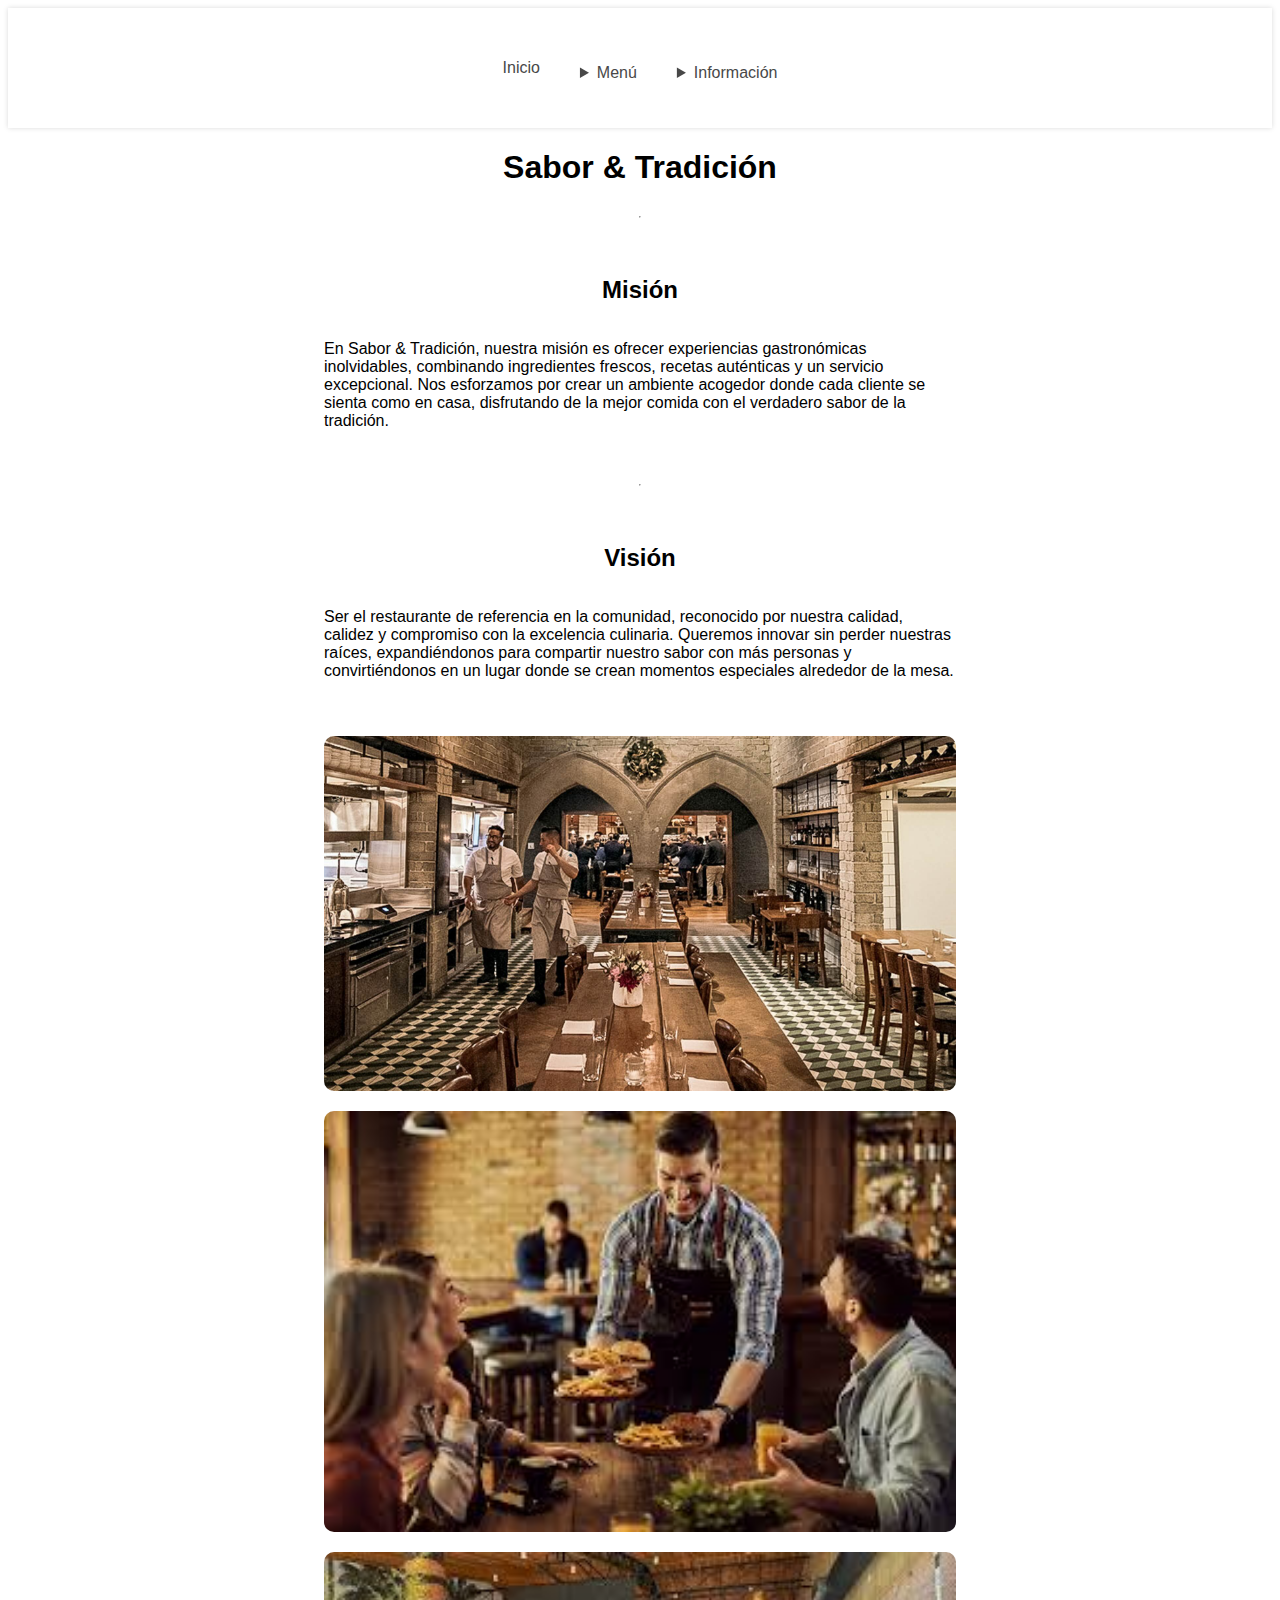
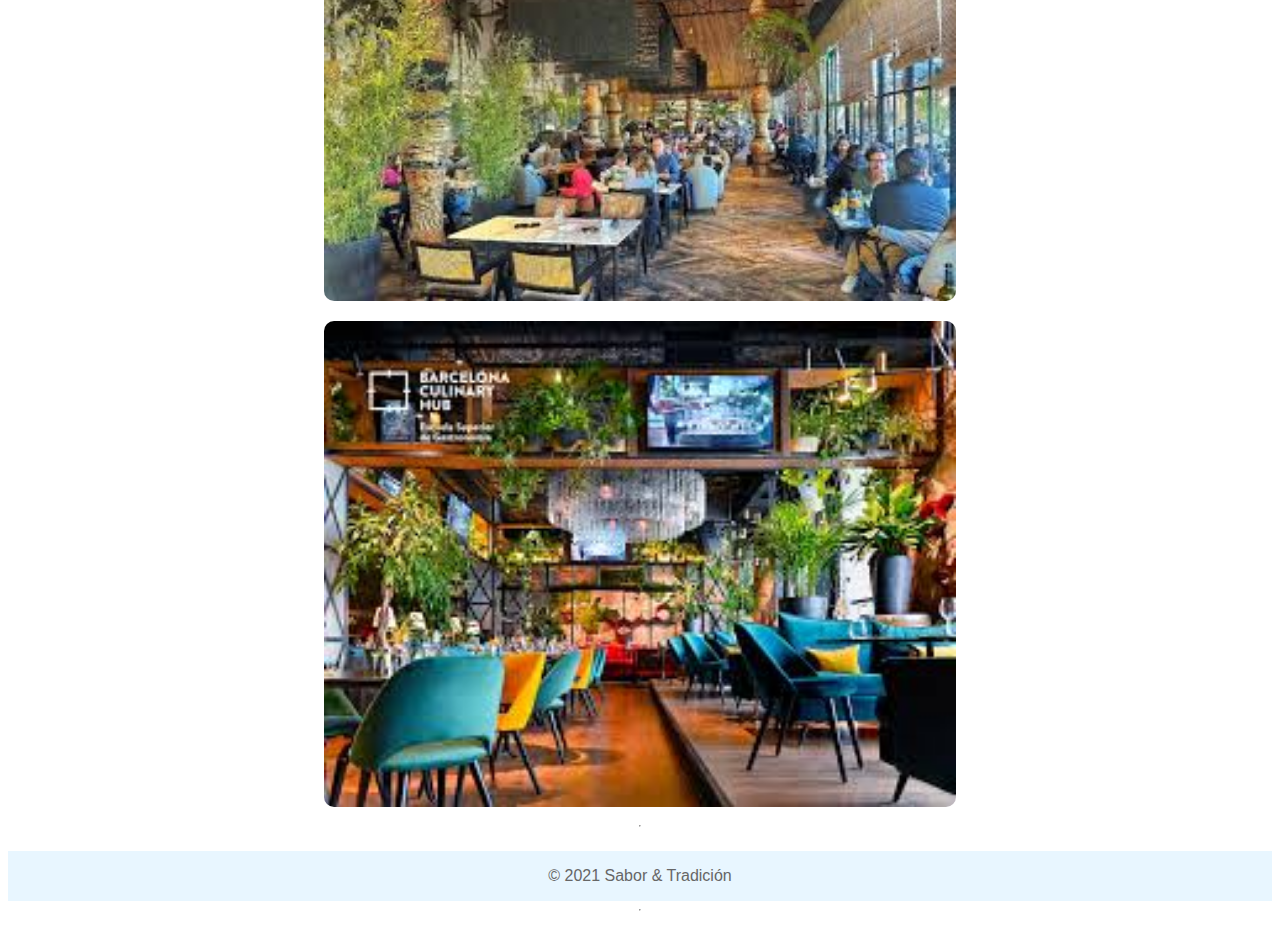
<file: index.html>
<!DOCTYPE html>
<html lang="es">
<head>
    <meta charset="UTF-8">
    <meta http-equiv="X-UA-Compatible" content="IE=edge">
    <meta name="description" content="Sitio web de restaurante Sabor & Tradición">
    <meta name="keywords" content="restaurante, comida, postres, platos fuertes, reseñas, personal, recetas">
    <meta name="author" content="Sabor & Tradición">
    <meta property="og:title" content="Sabor & Tradición">
    <meta property="og:description" content="Restaurante de comida tradicional con un toque especial">
    <meta property="og:image" content="/assets/img/icono_restaurante.png">
    <meta property="og:url" content="https://index.html">
    <meta name="viewport" content="width=device-width, initial-scale=1.0">
    <link rel="shortcut icon" href="/assets/img/icono_restaurante.png" type="image/x-icon">
    <link rel="stylesheet" href="./assets/css/style.css"> 
    <title>Sabor & Tradición</title>
</head>
    <body>
        <nav class="nav">
            <ul>
                <li><a href="index.html">Inicio</a></li>
                <li>
                    <details>
                        <summary>Menú</summary>
                        <ul class="submenu">
                            <li><a href="./menu/postres.html">Postres</a></li>
                            <li><a href="/menu/platosFuertes.html">Platos Fuertes</a></li>
                    </details>
                </li>
                <li>
                    <details>
                        <summary>Información</summary>
                        <ul class="submenu">
                            <li><a href="/resenias/resenias.html">Reseñas</a></li>
                            <li><a href="personal/personal.html">Personal</a></li>
                            <li><a href="/recetas/recetas_dulces.html">Recetas Dulces</a></li>
                            <li><a href="/recetas/recetas_saladas.html">Recetas Saldas</a></li>
                    </details>
                </li>
            </ul>
        </nav>
        <h1>Sabor & Tradición</h1>
        <hr />
        <div class="container-index">
            <h2>Misión</h2>
            <p>En Sabor & Tradición, nuestra misión 
                es ofrecer experiencias gastronómicas
                inolvidables, combinando ingredientes
                frescos, recetas auténticas y un servicio 
                excepcional. Nos esforzamos por crear un ambiente
                acogedor donde cada cliente se sienta como en casa,
                disfrutando de la mejor comida con el verdadero sabor
                de la tradición.</p>
        </div>
        <hr />
        <div class="container-index">
            <h2>Visión</h2>
            <p>Ser el restaurante de referencia en la comunidad, reconocido por nuestra calidad, calidez y compromiso con la excelencia culinaria. Queremos innovar sin perder nuestras raíces, expandiéndonos para compartir nuestro sabor con más personas y convirtiéndonos en un lugar donde se crean momentos especiales alrededor de la mesa.</p>
        </div>

        <div class="gallery">
            <img src="./assets/img/img1.jpg" alt="Gallery 1">
            <img src="./assets/img/img2.jpg" alt="Gallery 1">
            <img src="./assets/img/img3.jpg" alt="Gallery 1">
            <img src="./assets/img/img4.jpg" alt="Gallery 1">
        </div>
        <hr />
        <footer>
            <p>&copy; 2021 Sabor & Tradición</p>
        </footer>
        <hr />
    </body>     
</html>
</file>
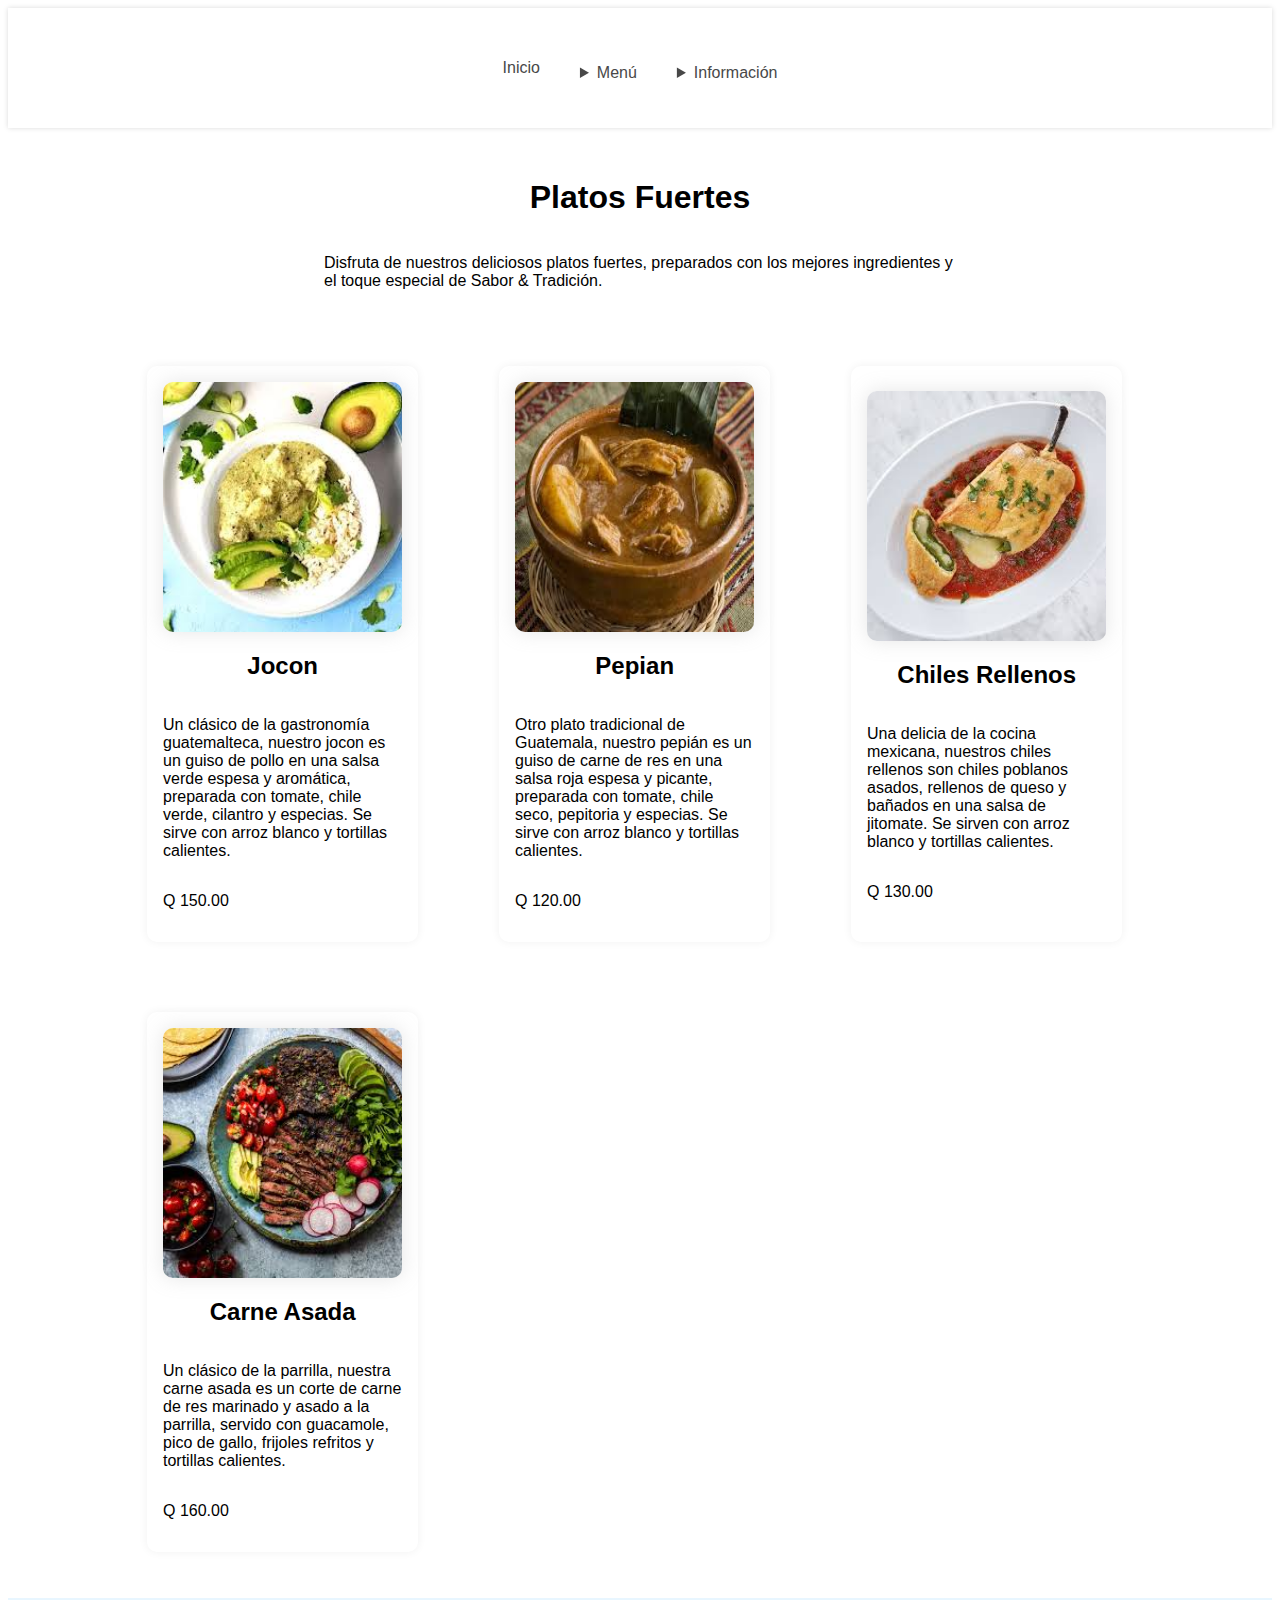
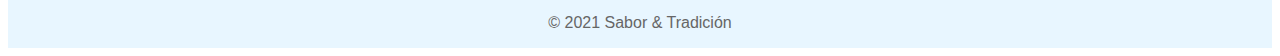
<file: menu/platosFuertes.html>
<!DOCTYPE html>
<html lang="es">
<head>
    <meta charset="UTF-8">
    <meta http-equiv="X-UA-Compatible" content="IE=edge">
    <meta name="description" content="Sitio web de restaurante Sabor & Tradición">
    <meta name="keywords" content="restaurante, comida, postres, platos fuertes, reseñas, personal, recetas">
    <meta name="author" content="Sabor & Tradición">
    <meta property="og:title" content="Sabor & Tradición">
    <meta property="og:description" content="Restaurante de comida tradicional con un toque especial">
    <meta property="og:image" content="/assets/img/icono_restaurante.png">
    <meta property="og:url" content="https://menu/platosFuertes.html">
    <meta name="viewport" content="width=device-width, initial-scale=1.0">
    <link rel="shortcut icon" href="/assets/img/icono_restaurante.png" type="image/x-icon">
    <title>PLATOS FUERTES</title>
    <link rel="stylesheet" href="../assets/css/style.css">
</head>
<body>
    <nav class="nav">
        <ul>
            <li><a href="../index.html">Inicio</a></li>
            <li>
                <details>
                    <summary>Menú</summary>
                    <ul class="submenu">
                        <li><a href="postres.html">Postres</a></li>
                        <li><a href="platosFuertes.html">Platos Fuertes</a></li>
                </details>
            </li>
            <li>
                <details>
                    <summary>Información</summary>
                    <ul class="submenu">
                        <li><a href="../resenias/resenias.html">Reseñas</a></li>
                        <li><a href="../personal/personal.html">Personal</a></li>
                        <li><a href="../recetas/recetas_dulces.html">Recetas Dulces</a></li>
                        <li><a href="../recetas/recetas_saladas.html">Recetas Saladas</a></li>
                </details>
            </li>
        </ul>
    </nav>

        <div class="container-index">
            <h1>Platos Fuertes</h1>
            <p>Disfruta de nuestros deliciosos platos fuertes, preparados con los mejores ingredientes y el toque especial de Sabor & Tradición.</p>
        </div>

        <div class="container-opcions">
            <div class="container-opcions-card">
                <img src="../assets/img/platos/plato1.jpg" alt="">
                <h2>Jocon</h2>
                <p>Un clásico de la gastronomía guatemalteca, nuestro jocon es un guiso de pollo en una salsa verde espesa y aromática, preparada con tomate, chile verde, cilantro y especias. Se sirve con arroz blanco y tortillas calientes.</p>
                <p>Q <span>150.00</span></p>
            </div>
            <div class="container-opcions-card">
                <img src="../assets/img/platos/plato2.jpg" alt="">
                <h2>Pepian</h2>
                <p>Otro plato tradicional de Guatemala, nuestro pepián es un guiso de carne de res en una salsa roja espesa y picante, preparada con tomate, chile seco, pepitoria y especias. Se sirve con arroz blanco y tortillas calientes.</p>
                <p>Q <span>120.00</span></p>
            </div>
            <div class="container-opcions-card">
                <img src="../assets/img/platos/plato3.jpg" alt="">
                <h2>Chiles Rellenos</h2>
                <p>Una delicia de la cocina mexicana, nuestros chiles rellenos son chiles poblanos asados, rellenos de queso y bañados en una salsa de jitomate. Se sirven con arroz blanco y tortillas calientes.</p>
                <p>Q <span>130.00</span></p>
            </div>
            <div class="container-opcions-card">
                <img src="../assets/img/platos/plato4.jpg" alt="">
                <h2>Carne Asada</h2>
                <p>Un clásico de la parrilla, nuestra carne asada es un corte de carne de res marinado y asado a la parrilla, servido con guacamole, pico de gallo, frijoles refritos y tortillas calientes.</p>
                <p>Q <span>160.00</span></p>
            </div>
        </div>

        <footer>
            <p>&copy; 2021 Sabor & Tradición</p>
        </footer>

</body>
</html>
</file>
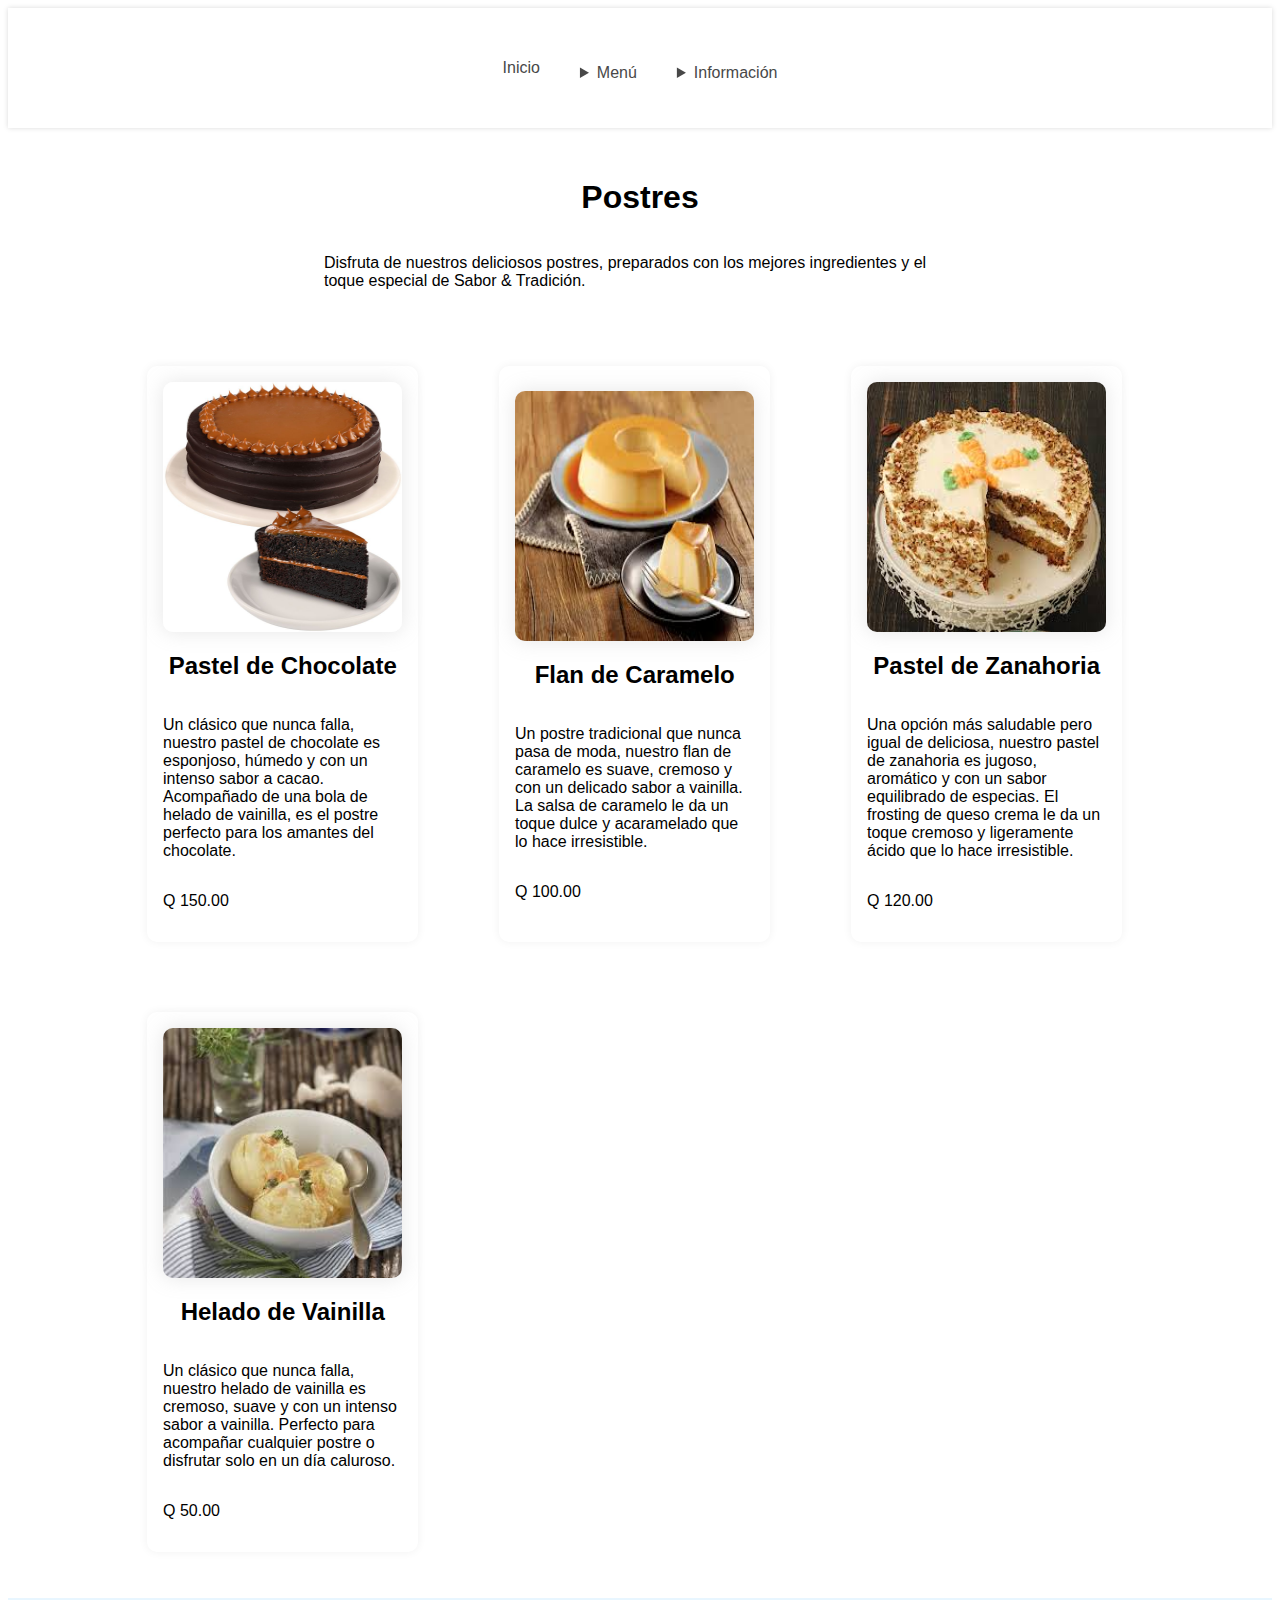
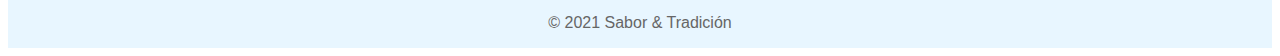
<file: menu/postres.html>
<!DOCTYPE html>
<html lang="es">
<head>
    <meta charset="UTF-8">
    <meta http-equiv="X-UA-Compatible" content="IE=edge">
    <meta name="description" content="Sitio web de restaurante Sabor & Tradición">
    <meta name="keywords" content="restaurante, comida, postres, platos fuertes, reseñas, personal, recetas">
    <meta name="author" content="Sabor & Tradición">
    <meta property="og:title" content="Sabor & Tradición">
    <meta property="og:description" content="Restaurante de comida tradicional con un toque especial">
    <meta property="og:image" content="/assets/img/icono_restaurante.png">
    <meta property="og:url" content="https://menu/postres.html">
    <meta name="viewport" content="width=device-width, initial-scale=1.0">
    <link rel="shortcut icon" href="/assets/img/icono_restaurante.png" type="image/x-icon">
    <title>POSTRES</title>
    <link rel="stylesheet" href="../assets/css/style.css">
</head>
<body>
    <nav class="nav">
        <ul>
            <li><a href="../index.html">Inicio</a></li>
            <li>
                <details>
                    <summary>Menú</summary>
                    <ul class="submenu">
                        <li><a href="postres.html">Postres</a></li>
                        <li><a href="platosFuertes.html">Platos Fuertes</a></li>
                </details>
            </li>
            <li>
                <details>
                    <summary>Información</summary>
                    <ul class="submenu">
                        <li><a href="../resenias/resenias.html">Reseñas</a></li>
                        <li><a href="../personal/personal.html">Personal</a></li>
                        <li><a href="../recetas/recetas_dulces.html">Recetas Dulces</a></li>
                        <li><a href="../recetas/recetas_saladas.html">Recetas Saladas</a></li>
                </details>
            </li>
        </ul>
    </nav>

        <div class="container-index">
            <h1>Postres</h1>
            <p>Disfruta de nuestros deliciosos postres, preparados con los mejores ingredientes y el toque especial de Sabor & Tradición.</p>
        </div>

        <div class="container-opcions">
            <div class="container-opcions-card">
                <img src="../assets/img/postres/postre1.jpg" alt="">
                <h2>Pastel de Chocolate</h2>
                <p>Un clásico que nunca falla, nuestro pastel de chocolate es esponjoso, húmedo y con un intenso sabor a cacao. Acompañado de una bola de helado de vainilla, es el postre perfecto para los amantes del chocolate.</p>
                <p>Q <span>150.00</span></p>
            </div>
            <div class="container-opcions-card">
                <img src="../assets/img/postres/postre2.jpg" alt="">
                <h2>Flan de Caramelo</h2>
                <p>Un postre tradicional que nunca pasa de moda, nuestro flan de caramelo es suave, cremoso y con un delicado sabor a vainilla. La salsa de caramelo le da un toque dulce y acaramelado que lo hace irresistible.</p>
                <p>Q <span>100.00</span></p>
            </div>
            <div class="container-opcions-card">
                <img src="../assets/img/postres/postre3.jpg" alt="">
                <h2>Pastel de Zanahoria</h2>
                <p>Una opción más saludable pero igual de deliciosa, nuestro pastel de zanahoria es jugoso, aromático y con un sabor equilibrado de especias. El frosting de queso crema le da un toque cremoso y ligeramente ácido que lo hace irresistible.</p>
                <p>Q <span>120.00</span></p>
            </div>
            <div class="container-opcions-card">
                <img src="../assets/img/postres/postre4.jpg" alt="">
                <h2>Helado de Vainilla</h2>
                <p>Un clásico que nunca falla, nuestro helado de vainilla es cremoso, suave y con un intenso sabor a vainilla. Perfecto para acompañar cualquier postre o disfrutar solo en un día caluroso.</p>
                <p>Q <span>50.00</span></p>
            </div>
            
        </div>

        <footer>
            <p>&copy; 2021 Sabor & Tradición</p>
        </footer>

</body>
</html>
</file>
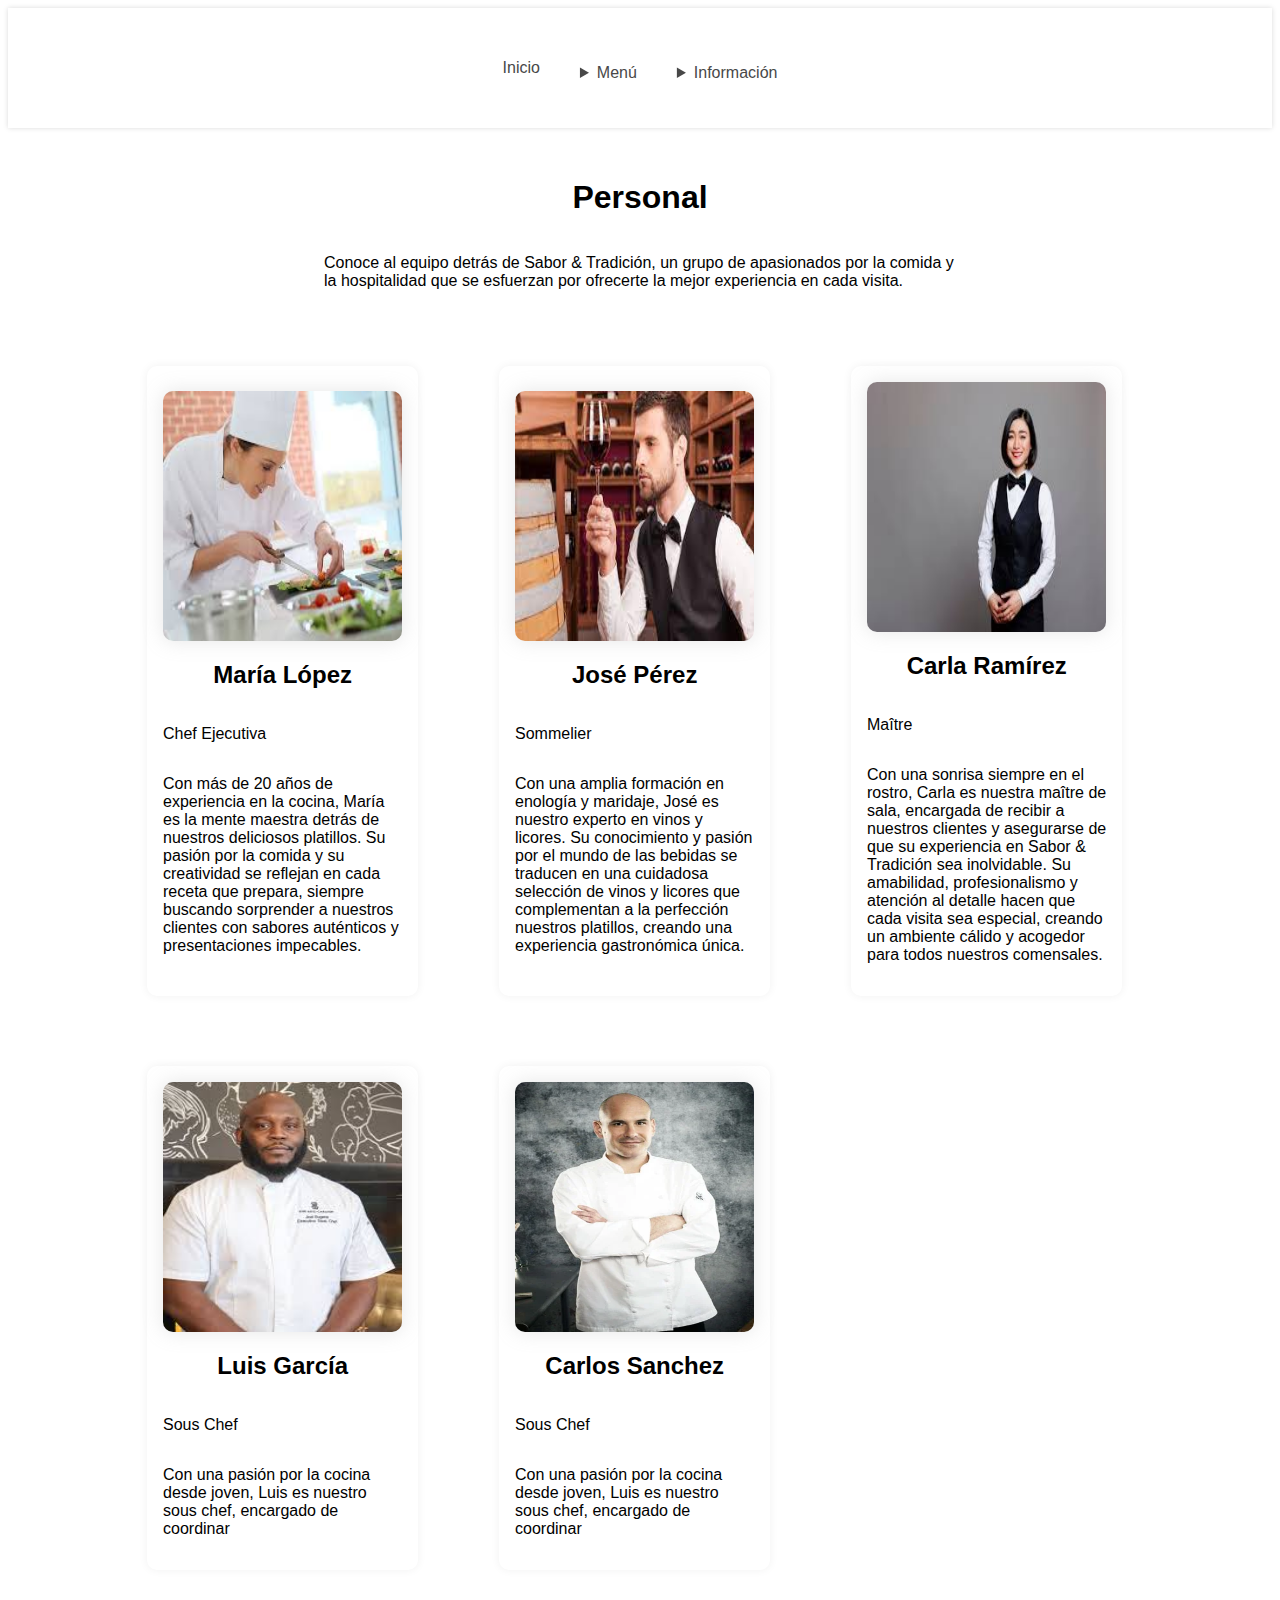
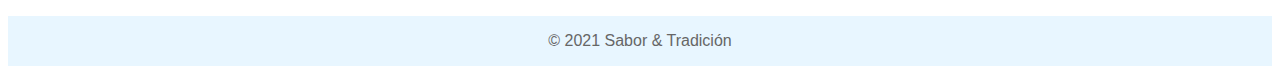
<file: personal/personal.html>
<!DOCTYPE html>
<html lang="es">
<head>
    <meta charset="UTF-8">
    <meta http-equiv="X-UA-Compatible" content="IE=edge">
    <meta name="description" content="Sitio web de restaurante Sabor & Tradición">
    <meta name="keywords" content="restaurante, comida, postres, platos fuertes, reseñas, personal, recetas">
    <meta name="author" content="Sabor & Tradición">
    <meta property="og:title" content="Sabor & Tradición">
    <meta property="og:description" content="Restaurante de comida tradicional con un toque especial">
    <meta property="og:image" content="/assets/img/icono_restaurante.png">
    <meta property="og:url" content="https://personal/personal.html">
    <meta name="viewport" content="width=device-width, initial-scale=1.0">
    <link rel="shortcut icon" href="/assets/img/icono_restaurante.png" type="image/x-icon">
    <title>Personal</title>
    <link rel="stylesheet" href="../assets/css/style.css">
</head>
<body>
    <nav class="nav">
        <ul>
            <li><a href="../index.html">Inicio</a></li>
            <li>
                <details>
                    <summary>Menú</summary>
                    <ul class="submenu">
                        <li><a href="../menu/postres.html">Postres</a></li>
                        <li><a href="../menu/platosFuertes.html">Platos Fuertes</a></li>
                </details>
            </li>
            <li>
                <details>
                    <summary>Información</summary>
                    <ul class="submenu">
                        <li><a href="../resenias/resenias.html">Reseñas</a></li>
                        <li><a href="../personal/personal.html">Personal</a></li>
                        <li><a href="../recetas/recetas_dulces.html">Recetas Dulces</a></li>
                        <li><a href="../recetas/recetas_saladas.html">Recetas Saladas</a></li>
                </details>
            </li>
        </ul>
    </nav>

        <div class="container-index">
            <h1>Personal</h1>
            <p>Conoce al equipo detrás de Sabor & Tradición, un grupo de apasionados por la comida y la hospitalidad que se esfuerzan por ofrecerte la mejor experiencia en cada visita.</p>
        </div>

        <div class="container-opcions">
            <div class="container-opcions-card">
                <img src="../assets/img/personal/personal1.jpg" alt="">
                <h2>María López</h2>
                <p>Chef Ejecutiva</p>
                <p>Con más de 20 años de experiencia en la cocina, María es la mente maestra detrás de nuestros deliciosos platillos. Su pasión por la comida y su creatividad se reflejan en cada receta que prepara, siempre buscando sorprender a nuestros clientes con sabores auténticos y presentaciones impecables.</p>
            </div>
            <div class="container-opcions-card">
                <img src="../assets/img/personal/personal2.jpg" alt="">
                <h2>José Pérez</h2>
                <p>Sommelier</p>
                <p>Con una amplia formación en enología y maridaje, José es nuestro experto en vinos y licores. Su conocimiento y pasión por el mundo de las bebidas se traducen en una cuidadosa selección de vinos y licores que complementan a la perfección nuestros platillos, creando una experiencia gastronómica única.</p>
            </div>
            <div class="container-opcions-card">
                <img src="../assets/img/personal/personal3.jpg" alt="">
                <h2>Carla Ramírez</h2>
                <p>Maître</p>
                <p>Con una sonrisa siempre en el rostro, Carla es nuestra maître de sala, encargada de recibir a nuestros clientes y asegurarse de que su experiencia en Sabor & Tradición sea inolvidable. Su amabilidad, profesionalismo y atención al detalle hacen que cada visita sea especial, creando un ambiente cálido y acogedor para todos nuestros comensales.</p>
            </div>
            <div class="container-opcions-card">
                <img src="../assets/img/personal/personal4.jpg" alt="">
                <h2>Luis García</h2>
                <p>Sous Chef</p>
                <p>Con una pasión por la cocina desde joven, Luis es nuestro sous chef, encargado de coordinar
            </div>
            <div class="container-opcions-card">
                <img src="../assets/img/personal/personal5.jpg" alt="">
                <h2>Carlos Sanchez</h2>
                <p>Sous Chef</p>
                <p>Con una pasión por la cocina desde joven, Luis es nuestro sous chef, encargado de coordinar
            </div>
        </div>
        <footer>
            <p>&copy; 2021 Sabor & Tradición</p>
        </footer>

</body>
</html>
</file>
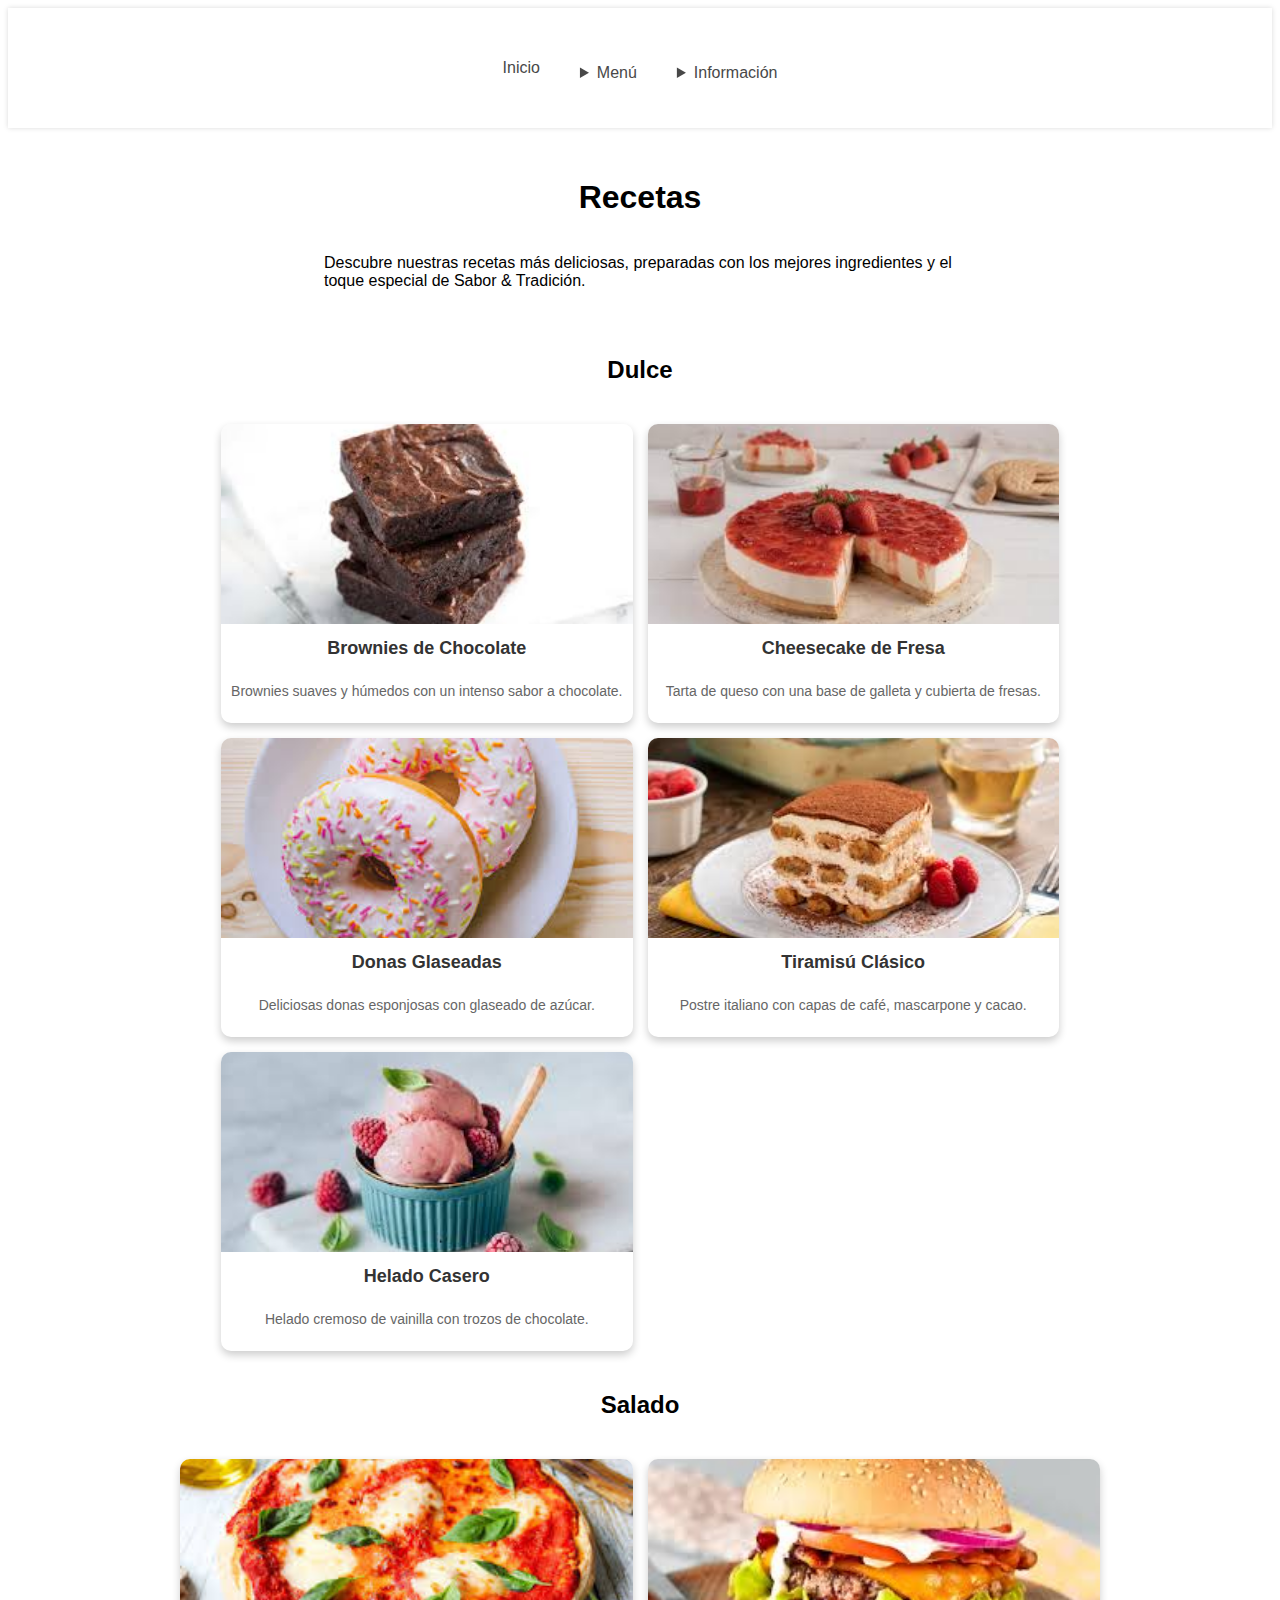
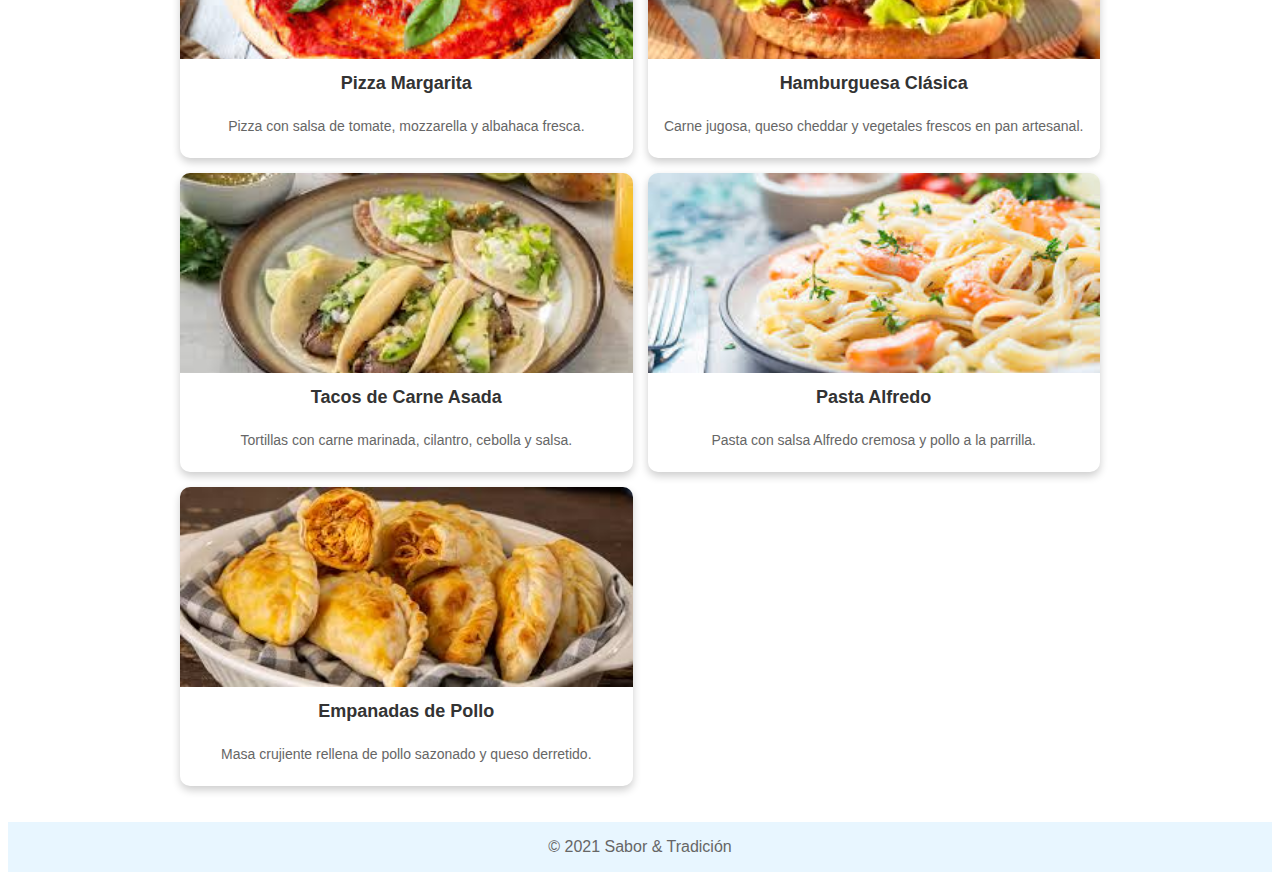
<file: recetas/recetas.html>
<!DOCTYPE html>
<html lang="es">
<head>
    <meta charset="UTF-8">
    <meta http-equiv="X-UA-Compatible" content="IE=edge">
    <meta name="description" content="Sitio web de restaurante Sabor & Tradición">
    <meta name="keywords" content="restaurante, comida, postres, platos fuertes, reseñas, personal, recetas">
    <meta name="author" content="Sabor & Tradición">
    <meta property="og:title" content="Sabor & Tradición">
    <meta property="og:description" content="Restaurante de comida tradicional con un toque especial">
    <meta property="og:image" content="/assets/img/icono_restaurante.png">
    <meta property="og:url" content="https://recetas/recetas.html">
    <meta name="viewport" content="width=device-width, initial-scale=1.0">
    <link rel="shortcut icon" href="/assets/img/icono_restaurante.png" type="image/x-icon">
    <title>Personal</title>
    <link rel="stylesheet" href="../assets/css/style.css">
</head>
<body>
    <nav class="nav">
        <ul>
            <li><a href="../index.html">Inicio</a></li>
            <li>
                <details>
                    <summary>Menú</summary>
                    <ul class="submenu">
                        <li><a href="../menu/postres.html">Postres</a></li>
                        <li><a href="../menu/platosFuertes.html">Platos Fuertes</a></li>
                </details>
            </li>
            <li>
                <details>
                    <summary>Información</summary>
                    <ul class="submenu">
                        <li><a href="../resenias/resenias.html">Reseñas</a></li>
                        <li><a href="../personal/personal.html">Personal</a></li>
                        <li><a href="../recetas/recetas.html">Recetas</a></li>
                </details>
            </li>
        </ul>
    </nav>
    <div class="container-index">
        <h1>Recetas</h1>
        <p>Descubre nuestras recetas más deliciosas, preparadas con los mejores ingredientes y el toque especial de Sabor & Tradición.</p>
    </div>

    <h2>Dulce</h2>
    <div class="recipes-container">
        <div class="recipe-card">
            <img src="../assets/img/recetas/receta1.jpg" alt="Brownies">
            <h3>Brownies de Chocolate</h3>
            <p>Brownies suaves y húmedos con un intenso sabor a chocolate.</p>
        </div>
        <div class="recipe-card">
            <img src="../assets/img/recetas/receta2.jpg" alt="Cheesecake">
            <h3>Cheesecake de Fresa</h3>
            <p>Tarta de queso con una base de galleta y cubierta de fresas.</p>
        </div>
        <div class="recipe-card">
            <img src="../assets/img/recetas/receta3.jpg" alt="Donas">
            <h3>Donas Glaseadas</h3>
            <p>Deliciosas donas esponjosas con glaseado de azúcar.</p>
        </div>
        <div class="recipe-card">
            <img src="../assets/img/recetas/receta4.jpg" alt="Tiramisú">
            <h3>Tiramisú Clásico</h3>
            <p>Postre italiano con capas de café, mascarpone y cacao.</p>
        </div>
        <div class="recipe-card">
            <img src="../assets/img/recetas/receta5.jpg" alt="Helado">
            <h3>Helado Casero</h3>
            <p>Helado cremoso de vainilla con trozos de chocolate.</p>
        </div>
    </div>
    <h2>Salado</h2>
    <div class="recipes-container">
        <div class="recipe-card">
            <img src="../assets/img/recetas/receta6.jpg" alt="Pizza">
            <h3>Pizza Margarita</h3>
            <p>Pizza con salsa de tomate, mozzarella y albahaca fresca.</p>
        </div>
        
        <div class="recipe-card">
            <img src="../assets/img/recetas/receta7.jpg" alt="Hamburguesa">
            <h3>Hamburguesa Clásica</h3>
            <p>Carne jugosa, queso cheddar y vegetales frescos en pan artesanal.</p>
        </div>
        
        <div class="recipe-card">
            <img src="../assets/img/recetas/receta8.jpg" alt="Tacos">
            <h3>Tacos de Carne Asada</h3>
            <p>Tortillas con carne marinada, cilantro, cebolla y salsa.</p>
        </div>
        
        <div class="recipe-card">
            <img src="../assets/img/recetas/receta9.jpg" alt="Pasta Alfredo">
            <h3>Pasta Alfredo</h3>
            <p>Pasta con salsa Alfredo cremosa y pollo a la parrilla.</p>
        </div>
        
        <div class="recipe-card">
            <img src="../assets/img/recetas/receta10.jpg" alt="Empanadas">
            <h3>Empanadas de Pollo</h3>
            <p>Masa crujiente rellena de pollo sazonado y queso derretido.</p>
        </div>
    </div>


        <footer>
            <p>&copy; 2021 Sabor & Tradición</p>
        </footer>

</body>
</html>
</file>
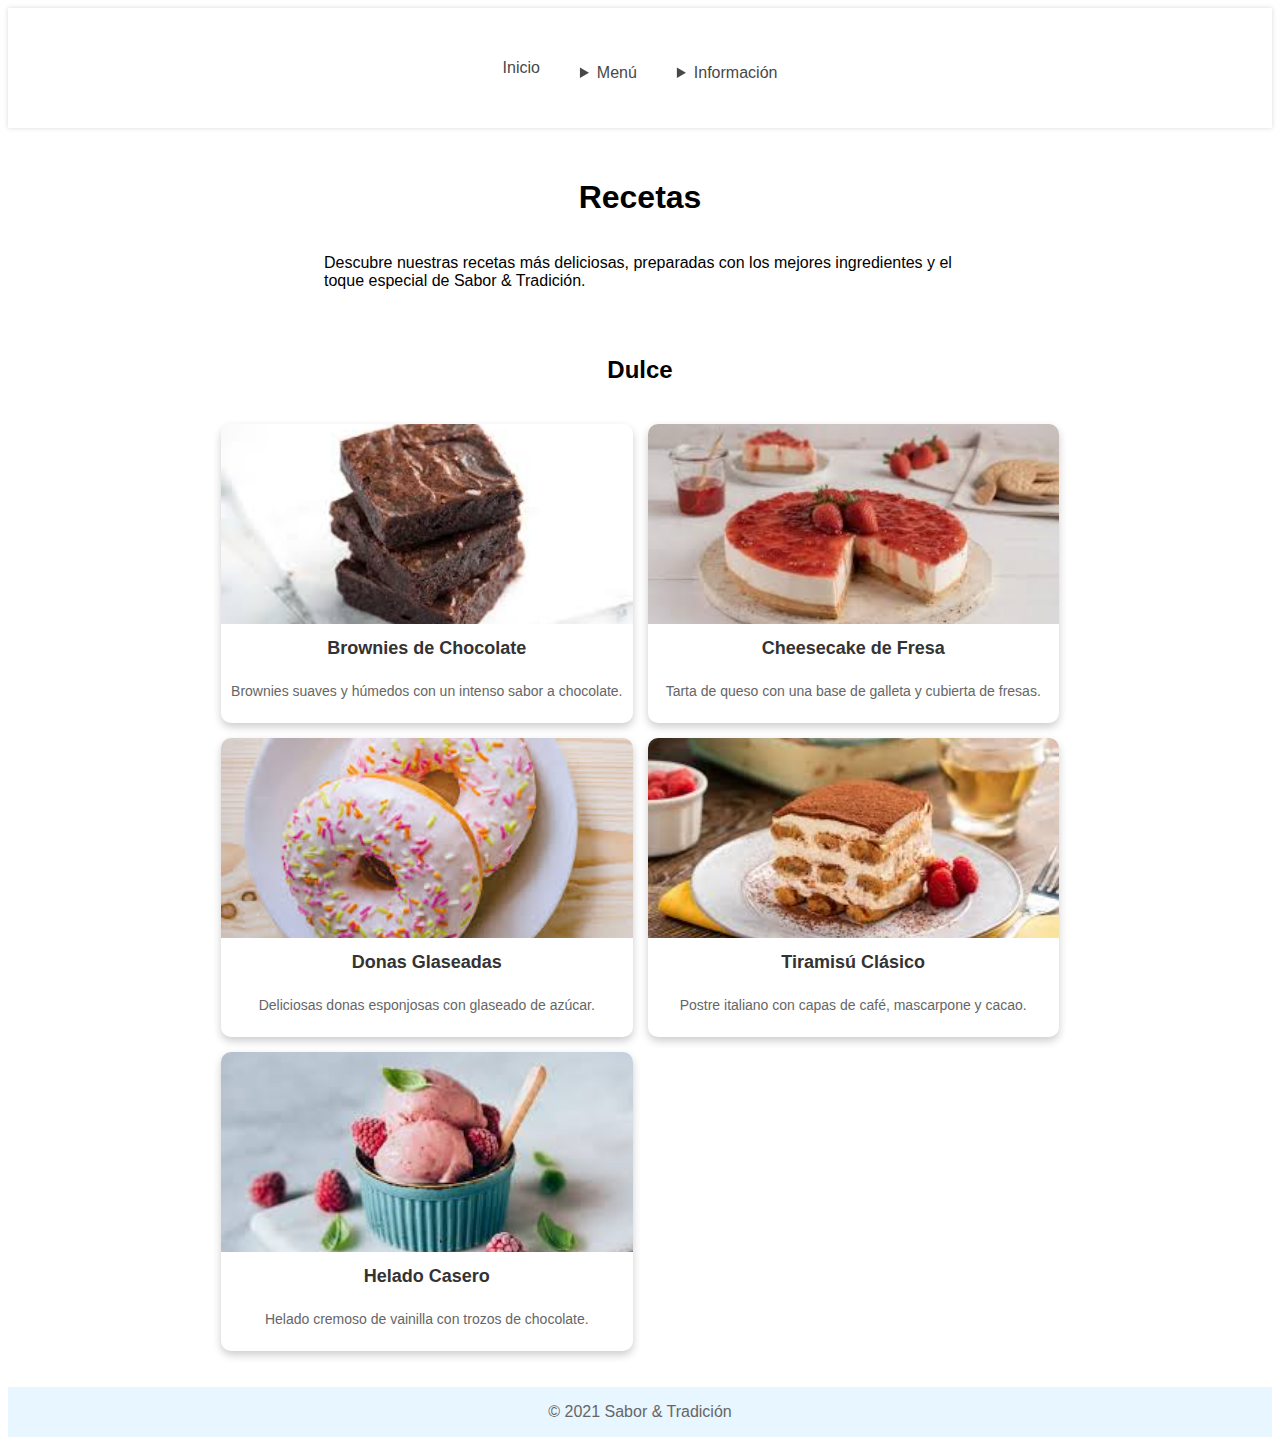
<file: recetas/recetas_dulces.html>
<!DOCTYPE html>
<html lang="es">
<head>
    <meta charset="UTF-8">
    <meta http-equiv="X-UA-Compatible" content="IE=edge">
    <meta name="description" content="Sitio web de restaurante Sabor & Tradición">
    <meta name="keywords" content="restaurante, comida, postres, platos fuertes, reseñas, personal, recetas">
    <meta name="author" content="Sabor & Tradición">
    <meta property="og:title" content="Sabor & Tradición">
    <meta property="og:description" content="Restaurante de comida tradicional con un toque especial">
    <meta property="og:image" content="/assets/img/icono_restaurante.png">
    <meta property="og:url" content="https://recetas/recetas.html">
    <meta name="viewport" content="width=device-width, initial-scale=1.0">
    <link rel="shortcut icon" href="/assets/img/icono_restaurante.png" type="image/x-icon">
    <title>Personal</title>
    <link rel="stylesheet" href="../assets/css/style.css">
</head>
<body>
    <nav class="nav">
        <ul>
            <li><a href="../index.html">Inicio</a></li>
            <li>
                <details>
                    <summary>Menú</summary>
                    <ul class="submenu">
                        <li><a href="../menu/postres.html">Postres</a></li>
                        <li><a href="../menu/platosFuertes.html">Platos Fuertes</a></li>
                </details>
            </li>
            <li>
                <details>
                    <summary>Información</summary>
                    <ul class="submenu">
                        <li><a href="../resenias/resenias.html">Reseñas</a></li>
                        <li><a href="../personal/personal.html">Personal</a></li>
                        <li><a href="../recetas/recetas_dulces.html">Recetas Dulces</a></li>
                        <li><a href="../recetas/recetas_saladas.html">Recetas Saladas</a></li>
                </details>
            </li>
        </ul>
    </nav>
    <div class="container-index">
        <h1>Recetas</h1>
        <p>Descubre nuestras recetas más deliciosas, preparadas con los mejores ingredientes y el toque especial de Sabor & Tradición.</p>
    </div>

    <h2>Dulce</h2>
    <div class="recipes-container">
        <div class="recipe-card">
            <img src="../assets/img/recetas/receta1.jpg" alt="Brownies">
            <h3>Brownies de Chocolate</h3>
            <p>Brownies suaves y húmedos con un intenso sabor a chocolate.</p>
        </div>
        <div class="recipe-card">
            <img src="../assets/img/recetas/receta2.jpg" alt="Cheesecake">
            <h3>Cheesecake de Fresa</h3>
            <p>Tarta de queso con una base de galleta y cubierta de fresas.</p>
        </div>
        <div class="recipe-card">
            <img src="../assets/img/recetas/receta3.jpg" alt="Donas">
            <h3>Donas Glaseadas</h3>
            <p>Deliciosas donas esponjosas con glaseado de azúcar.</p>
        </div>
        <div class="recipe-card">
            <img src="../assets/img/recetas/receta4.jpg" alt="Tiramisú">
            <h3>Tiramisú Clásico</h3>
            <p>Postre italiano con capas de café, mascarpone y cacao.</p>
        </div>
        <div class="recipe-card">
            <img src="../assets/img/recetas/receta5.jpg" alt="Helado">
            <h3>Helado Casero</h3>
            <p>Helado cremoso de vainilla con trozos de chocolate.</p>
        </div>
    </div>
        <footer>
            <p>&copy; 2021 Sabor & Tradición</p>
        </footer>

</body>
</html>
</file>
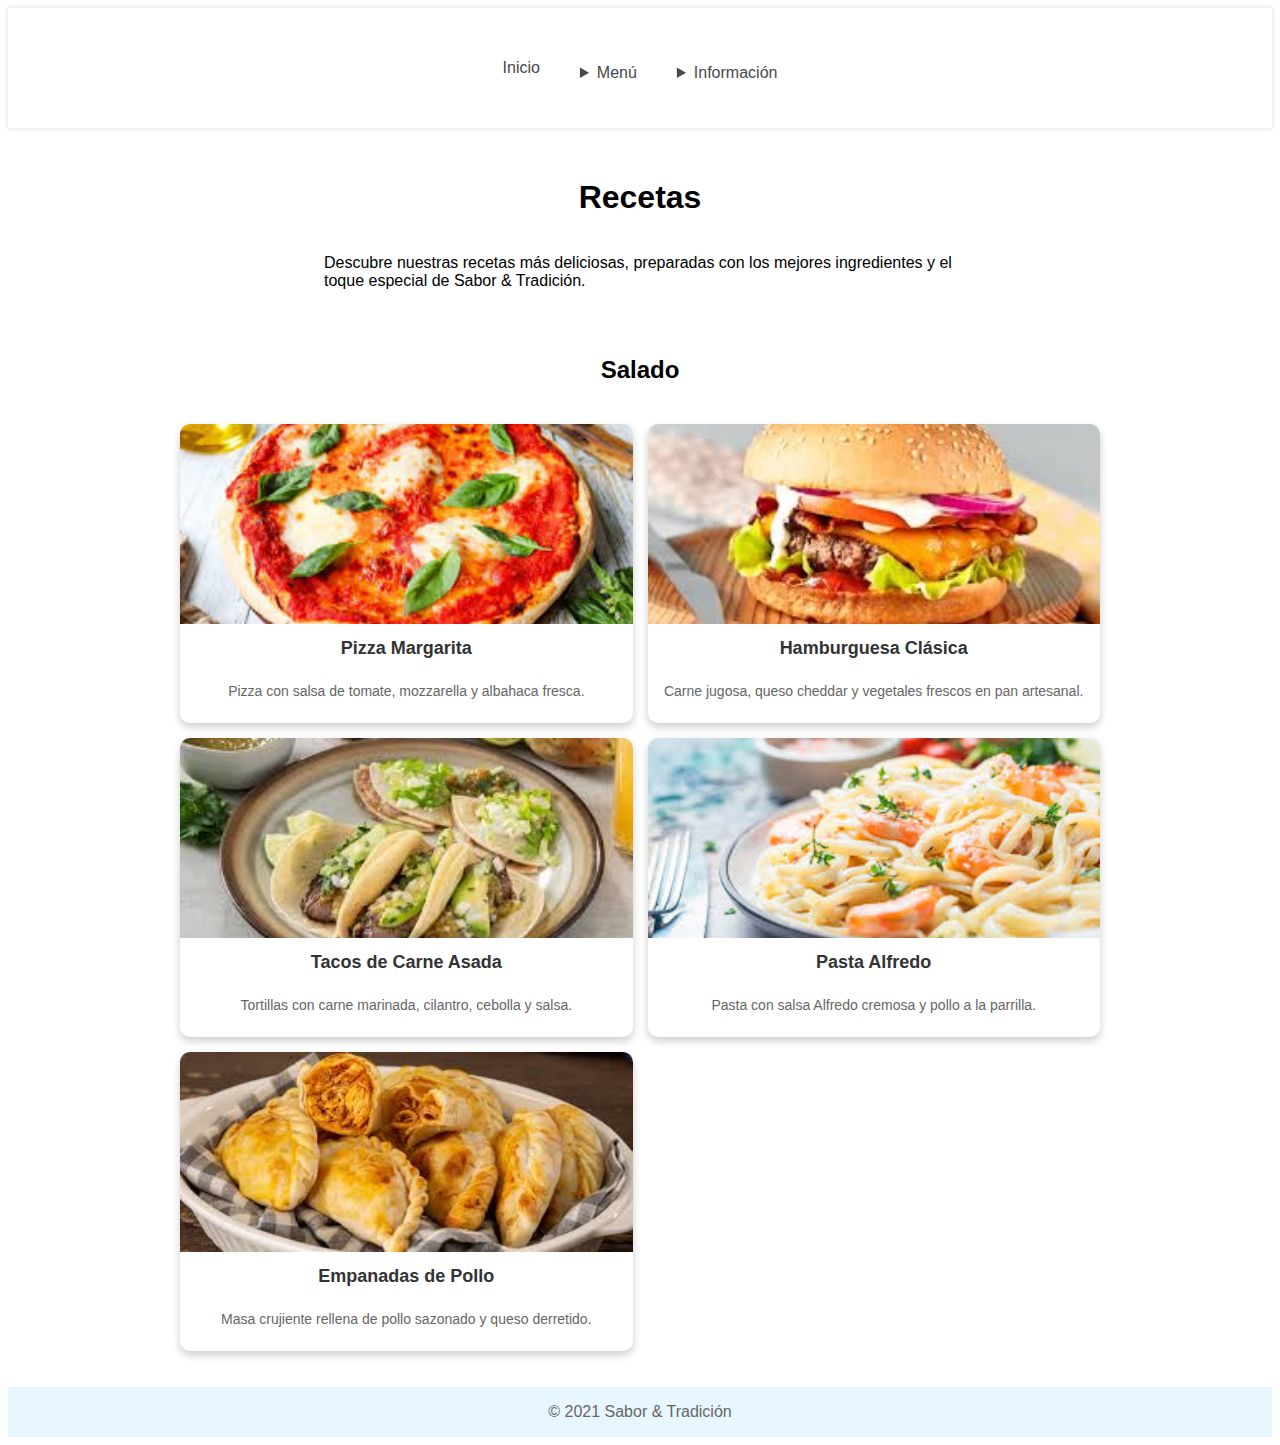
<file: recetas/recetas_saladas.html>
<!DOCTYPE html>
<html lang="es">
<head>
    <meta charset="UTF-8">
    <meta http-equiv="X-UA-Compatible" content="IE=edge">
    <meta name="description" content="Sitio web de restaurante Sabor & Tradición">
    <meta name="keywords" content="restaurante, comida, postres, platos fuertes, reseñas, personal, recetas">
    <meta name="author" content="Sabor & Tradición">
    <meta property="og:title" content="Sabor & Tradición">
    <meta property="og:description" content="Restaurante de comida tradicional con un toque especial">
    <meta property="og:image" content="/assets/img/icono_restaurante.png">
    <meta property="og:url" content="https://recetas/recetas.html">
    <meta name="viewport" content="width=device-width, initial-scale=1.0">
    <link rel="shortcut icon" href="/assets/img/icono_restaurante.png" type="image/x-icon">
    <title>Personal</title>
    <link rel="stylesheet" href="../assets/css/style.css">
</head>
<body>
    <nav class="nav">
        <ul>
            <li><a href="../index.html">Inicio</a></li>
            <li>
                <details>
                    <summary>Menú</summary>
                    <ul class="submenu">
                        <li><a href="../menu/postres.html">Postres</a></li>
                        <li><a href="../menu/platosFuertes.html">Platos Fuertes</a></li>
                </details>
            </li>
            <li>
                <details>
                    <summary>Información</summary>
                    <ul class="submenu">
                        <li><a href="../resenias/resenias.html">Reseñas</a></li>
                        <li><a href="../personal/personal.html">Personal</a></li>
                        <li><a href="../recetas/recetas_dulces.html">Recetas Dulces</a></li>
                        <li><a href="../recetas/recetas_saladas.html">Recetas Saladas</a></li>
                </details>
            </li>
        </ul>
    </nav>
    <div class="container-index">
        <h1>Recetas</h1>
        <p>Descubre nuestras recetas más deliciosas, preparadas con los mejores ingredientes y el toque especial de Sabor & Tradición.</p>
    </div>
    <h2>Salado</h2>
    <div class="recipes-container">
        <div class="recipe-card">
            <img src="../assets/img/recetas/receta6.jpg" alt="Pizza">
            <h3>Pizza Margarita</h3>
            <p>Pizza con salsa de tomate, mozzarella y albahaca fresca.</p>
        </div>
        
        <div class="recipe-card">
            <img src="../assets/img/recetas/receta7.jpg" alt="Hamburguesa">
            <h3>Hamburguesa Clásica</h3>
            <p>Carne jugosa, queso cheddar y vegetales frescos en pan artesanal.</p>
        </div>
        
        <div class="recipe-card">
            <img src="../assets/img/recetas/receta8.jpg" alt="Tacos">
            <h3>Tacos de Carne Asada</h3>
            <p>Tortillas con carne marinada, cilantro, cebolla y salsa.</p>
        </div>
        
        <div class="recipe-card">
            <img src="../assets/img/recetas/receta9.jpg" alt="Pasta Alfredo">
            <h3>Pasta Alfredo</h3>
            <p>Pasta con salsa Alfredo cremosa y pollo a la parrilla.</p>
        </div>
        
        <div class="recipe-card">
            <img src="../assets/img/recetas/receta10.jpg" alt="Empanadas">
            <h3>Empanadas de Pollo</h3>
            <p>Masa crujiente rellena de pollo sazonado y queso derretido.</p>
        </div>
    </div>


        <footer>
            <p>&copy; 2021 Sabor & Tradición</p>
        </footer>

</body>
</html>
</file>
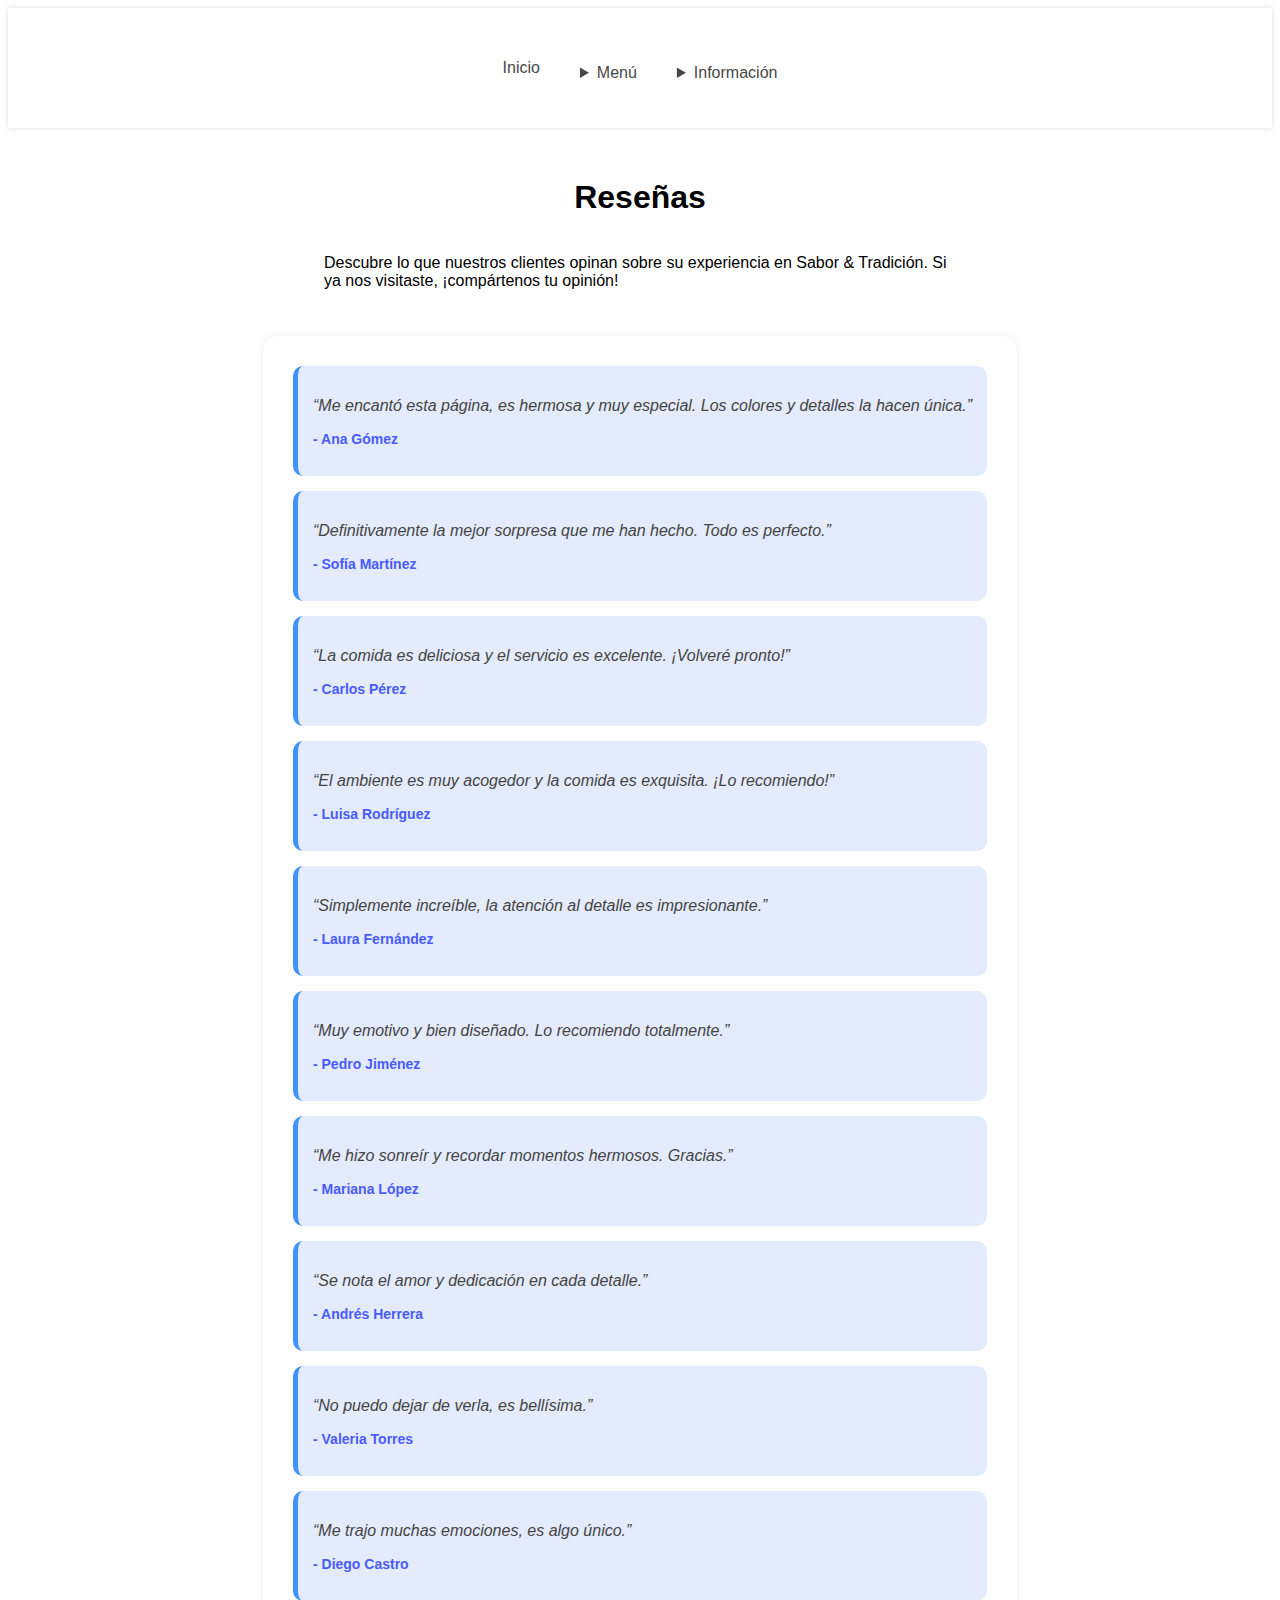
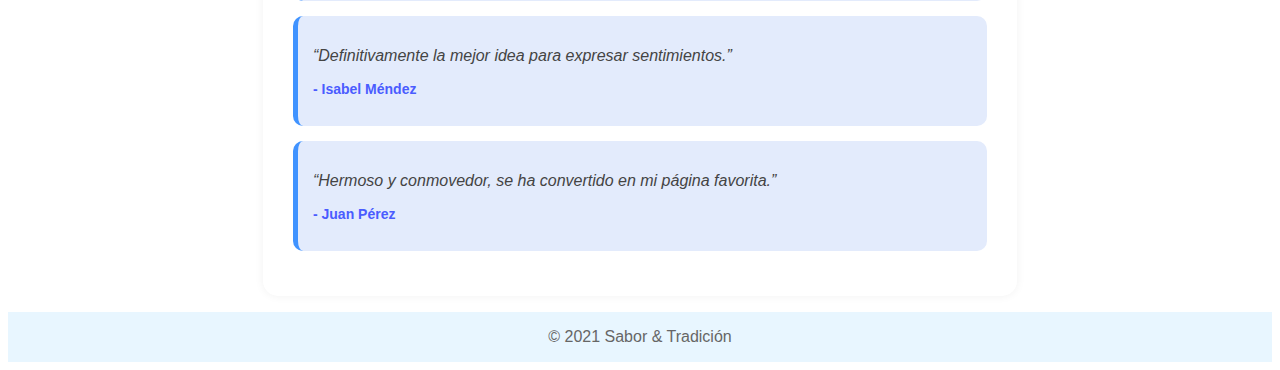
<file: resenias/resenias.html>
<!DOCTYPE html>
<html lang="es">
<head>
    <meta charset="UTF-8">
    <meta http-equiv="X-UA-Compatible" content="IE=edge">
    <meta name="description" content="Sitio web de restaurante Sabor & Tradición">
    <meta name="keywords" content="restaurante, comida, postres, platos fuertes, reseñas, personal, recetas">
    <meta name="author" content="Sabor & Tradición">
    <meta property="og:title" content="Sabor & Tradición">
    <meta property="og:description" content="Restaurante de comida tradicional con un toque especial">
    <meta property="og:image" content="/assets/img/icono_restaurante.png">
    <meta property="og:url" content="https://resenias/resenias.html">
    <meta name="viewport" content="width=device-width, initial-scale=1.0">
    <link rel="shortcut icon" href="/assets/img/icono_restaurante.png" type="image/x-icon">
    <title>RESEÑAS</title>
    <link rel="stylesheet" href="../assets/css/style.css">
</head>
<body>
    <nav class="nav">
        <ul>
            <li><a href="../index.html">Inicio</a></li>
            <li>
                <details>
                    <summary>Menú</summary>
                    <ul class="submenu">
                        <li><a href="../menu/postres.html">Postres</a></li>
                        <li><a href="../menu/platosFuertes.html">Platos Fuertes</a></li>
                </details>
            </li>
            <li>
                <details>
                    <summary>Información</summary>
                    <ul class="submenu">
                        <li><a href="../resenias/resenias.html">Reseñas</a></li>
                        <li><a href="../personal/personal.html">Personal</a></li>
                        <li><a href="../recetas/recetas_dulces.html">Recetas Dulces</a></li>
                        <li><a href="../recetas/recetas_saladas.html">Recetas Saladas</a></li>
                </details>
            </li>
        </ul>
    </nav>

        <div class="container-index">
            <h1>Reseñas</h1>
            <p>Descubre lo que nuestros clientes opinan sobre su experiencia en Sabor & Tradición. Si ya nos visitaste, ¡compártenos tu opinión!</p>
        </div>

        <div class="review-container">
            <div class="review">
                <p class="review-text">“Me encantó esta página, es hermosa y muy especial. Los colores y detalles la hacen única.”</p>
                <p class="review-author">- Ana Gómez</p>
            </div>
            <div class="review">
                <p class="review-text">“Definitivamente la mejor sorpresa que me han hecho. Todo es perfecto.”</p>
                <p class="review-author">- Sofía Martínez</p>
            </div>
            <div class="review">
                <p class="review-text">“La comida es deliciosa y el servicio es excelente. ¡Volveré pronto!”</p>
                <p class="review-author">- Carlos Pérez</p>
            </div>
            <div class="review">
                <p class="review-text">“El ambiente es muy acogedor y la comida es exquisita. ¡Lo recomiendo!”</p>
                <p class="review-author">- Luisa Rodríguez</p>
            </div>
            <div class="review">
                <p class="review-text">“Simplemente increíble, la atención al detalle es impresionante.”</p>
                <p class="review-author">- Laura Fernández</p>
            </div>
            <div class="review">
                <p class="review-text">“Muy emotivo y bien diseñado. Lo recomiendo totalmente.”</p>
                <p class="review-author">- Pedro Jiménez</p>
            </div>
            <div class="review">
                <p class="review-text">“Me hizo sonreír y recordar momentos hermosos. Gracias.”</p>
                <p class="review-author">- Mariana López</p>
            </div>
            <div class="review">
                <p class="review-text">“Se nota el amor y dedicación en cada detalle.”</p>
                <p class="review-author">- Andrés Herrera</p>
            </div>
            <div class="review">
                <p class="review-text">“No puedo dejar de verla, es bellísima.”</p>
                <p class="review-author">- Valeria Torres</p>
            </div>
            <div class="review">
                <p class="review-text">“Me trajo muchas emociones, es algo único.”</p>
                <p class="review-author">- Diego Castro</p>
            </div>
            <div class="review">
                <p class="review-text">“Definitivamente la mejor idea para expresar sentimientos.”</p>
                <p class="review-author">- Isabel Méndez</p>
            </div>
            <div class="review">
                <p class="review-text">“Hermoso y conmovedor, se ha convertido en mi página favorita.”</p>
                <p class="review-author">- Juan Pérez</p>
            </div>
        </div>

        <footer>
            <p>&copy; 2021 Sabor & Tradición</p>
        </footer>

</body>
</html>
</file>
<file: assets/css/style.css>
body{
    background-color: rgb(255, 255, 255);
    display: flex; 
    flex-direction: column;
    justify-content: center;
    align-items: center;
    font-family: sans-serif;
}


h1,h2{
    text-align: center;
}

.container-index{
    display: flex;
    flex-direction: column;
    justify-content: center;
    align-items: center;
    margin: 30px;
    max-width: 70%;
}

.nav {
    box-shadow: 0px 0px 5px #dadada;
    width: 100%;
    display: flex;
    justify-content: center;
    align-items: center;
    background-color: #ffffff;
}

.nav:hover {
    box-shadow: 0px 0px 5px 0px #e2e2e2;

}

.nav ul{
    display: flex;
    flex-direction: row;
    align-items: center;
    color: white;
    padding: 10px;
}
.nav ul li{
    list-style: none;
    margin: 10px;
    padding: 10px;
    border-radius: 10px;
    
}

.nav ul li a,summary{
    text-decoration: none;
    color: rgb(72, 72, 72);
}

details .submenu{
    display: flex;
    flex-direction: column;
}

details:hover{
    background-color: #f1f1f100;
}

summary{
    margin-top: 10px;
    cursor: pointer;
}

.nav ul li:hover{
    background-color: #ffffff;
}

.gallery{
    display: flex;
    flex-direction: row;
    justify-content: center;
    align-items: center;
    flex-wrap: wrap;
}

.gallery img{
    width:80%;
    margin: 10px;
    border-radius: 10px;
}

footer{
    background-color: #e8f6ff;
    color: rgb(102, 102, 102);
    display: flex;
    justify-content: center;
    align-items: center;
    width: 100%;
    height: 50px;
    bottom: 0;
    margin-top: 1rem;
}

.container-opcions{
    display: grid;
    grid-template-columns: repeat(1, 1fr); 
    gap: 10px;
}


.container-opcions-card{
    width: 250px;
    display: flex;
    flex-direction: column;
    justify-content: center;
    margin: 30px;
    max-width: 70%;
    background-color: #fff;
    box-shadow: 0px 0px 10px 0px #f1f1f1;
    padding: 1rem;
    border-radius: 10px;
}

.container-opcions-card:hover{
    background-color:#e3ebfc;
    transform: scale(1.05);
    transition: 0.5s;
}

.container-opcions-card:not(:hover){
    transition: 0.5s;
}

.container-opcions-card img {
    width: 100%;
    height: 250px;
    box-shadow: 0px 0px 20px 0px #e0e0e0ce;
    border-radius: 10px;
}




.review-container {
    max-width: 800px;
    margin: auto;
    background: #ffffff;
    padding: 30px;
    border-radius: 15px;
    box-shadow: 0px 0px 10px 0px #f1f1f1;
}

.review {
    margin-bottom: 15px;
    padding: 15px;
    border-left: 5px solid #4093ff;
    background-color: #e3ebfc;
    border-radius: 10px;
    transition: transform 0.3s ease;
}

.review:hover {
    transform: scale(1.02);
}

.review-text {
    font-size: 16px;
    font-style: italic;
    color: #444;
}

.review-author {
    font-size: 14px;
    font-weight: bold;
    margin-top: 10px;
    color: #4a5cff;
}



.recipes-container {
    display: grid;
    grid-template-columns: repeat(1, 1fr);
    gap: 15px;
    padding: 20px;
}

.recipe-card {
    background: #fff;
    border-radius: 10px;
    overflow: hidden;
    box-shadow: 0 4px 8px rgba(0, 0, 0, 0.2);
    text-align: center;
}

.recipe-card img {
    width: 100%;
    height: 200px;
    object-fit: cover; 
}

.recipe-card h3 {
    margin: 10px 0;
    font-size: 18px;
    color: #333;
}

.recipe-card p {
    font-size: 14px;
    color: #666;
    padding: 10px;
}


@media(min-width: 1025px){
    .container-index{
        max-width: 50%;
    }
    
    .gallery img{
        width: 50%;
    }

    .container-opcions{
        grid-template-columns: repeat(3, 1fr);
    }

    .recipes-container {
        display: grid;
        grid-template-columns: repeat(2, 1fr);
        gap: 15px;
        padding: 20px;
    }
    
}
</file>
